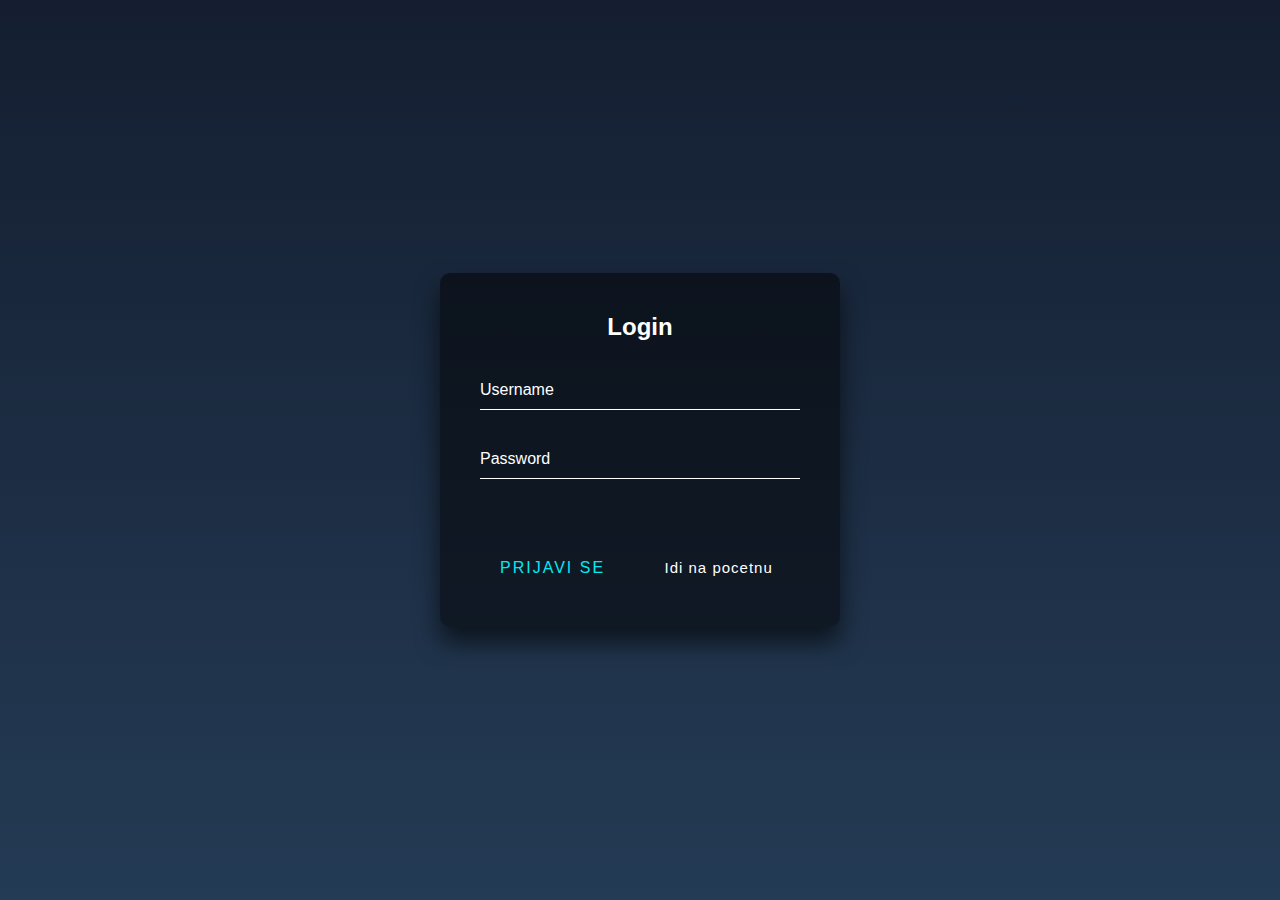
<file: Projekat-WEB/Views/Login.html>
﻿<!DOCTYPE html>
<html>
<head>
    <meta charset="utf-8" />
    <title>Login</title>
    <link href="../CSS/Login.css" rel="stylesheet" />
    <script src="../Scripts/jquery-3.5.1.js"></script>
    <script src="../JavaScript/Login.js"></script>
</head>
<body>

    <div class="login-box">
        <h2>Login</h2>
        <div id="greska" hidden></div>
        <div class="user-box">
            <input type="text" id="username" name="Ime" required>
            <label for="username">Username</label>
        </div>
        <div class="user-box">
            <input type="password" id=sifra name="Prezime" required>
            <label for="sifra">Password</label>
        </div>
        <button id="btn" value="Login">Prijavi se</button>
        <a href="Pocetna.html">Idi na pocetnu</a>
    </div>
</body>
</html>
</file>
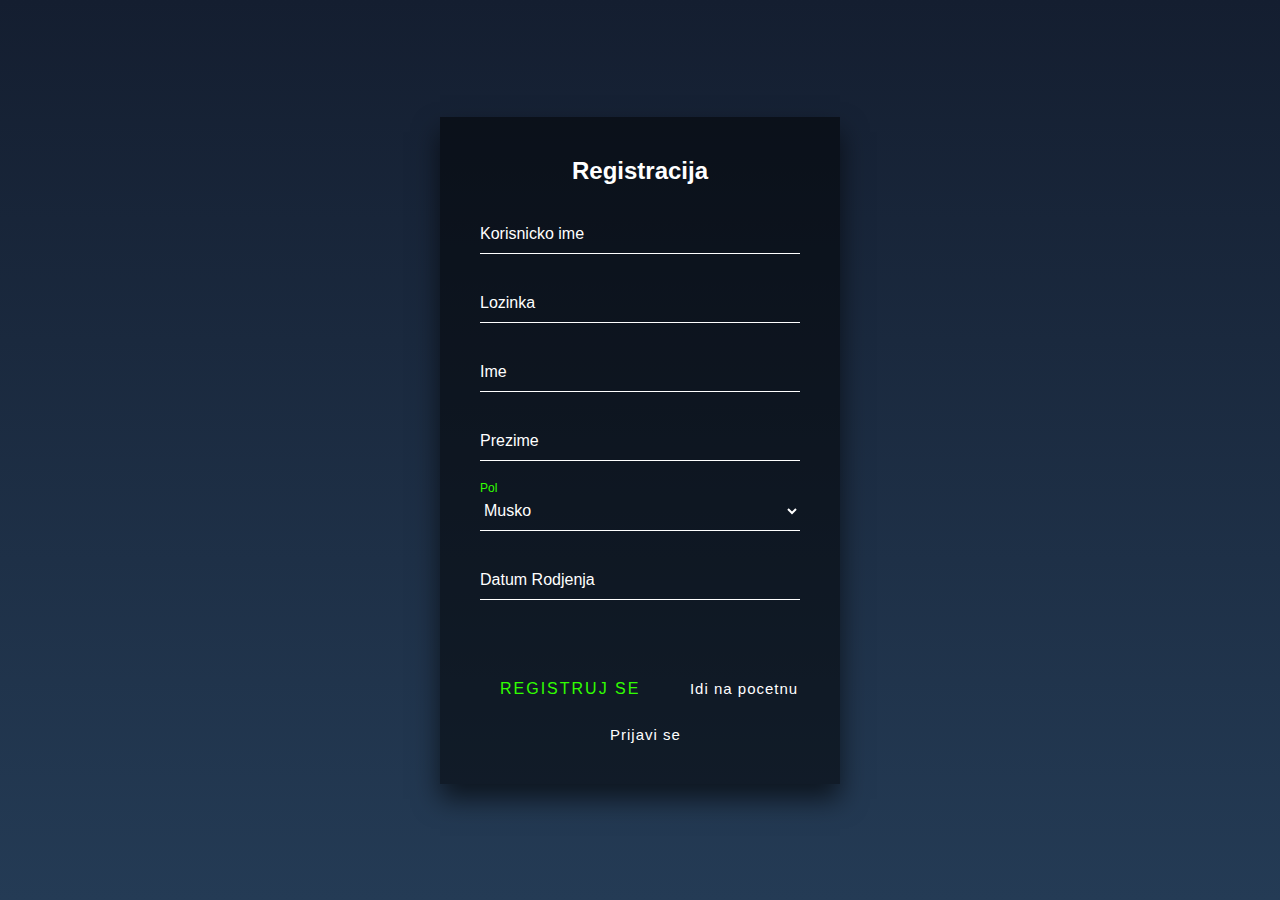
<file: Projekat-WEB/Views/UserRegister.html>
﻿<!DOCTYPE html>
<html>
<head>
    <meta charset="utf-8" />
    <title></title>
    <link href="../CSS/UserRegister.css" rel="stylesheet" />
    <script src="../Scripts/jquery-3.5.1.js"></script>
    <script src="../JavaScript/UserRegister.js"></script>
</head>
<body>
    <div class="register-box">
        <h2>
            Registracija
        </h2>

        <div id="info" hidden></div>



        <div class="user-box">
            <input type="text" id="username" name="Korisnicko_Ime" required />
            <label for="username">Korisnicko ime</label>
        </div>

        <div class="user-box">

            <input type="password" id="sifra" name="Lozinka" required />
            <label for="sifra">Lozinka</label>
        </div>

        <div class="user-box">
            <input type="text" id="ime" name="Ime" required />
            <label for="ime">Ime</label>
        </div>

        <div class="user-box">
            <input type="text" id="prezime" name="Prezime" required />
            <label for="prezime">Prezime</label>
        </div>

        <div class="user-box">
            <select id="pol" name="Pol">
                <option class="pol-izbor" value="Musko">Musko</option>
                <option class="pol-izbor" value="Zensko">Zensko</option>
            </select>
            <label for="pol">Pol</label>
        </div>


        <div class="user-box">
            <input type="text" id="datumRodjenja" name="Datum_Rodjenja" onfocus="(this.type='date')" onblur="if(!this.value)this.type='text'" required />
            <label for="datumRodjenja">Datum Rodjenja</label>
        </div>

        <button id="btn" type="button"> Registruj se</button>

        <a class="link" id="link-pocetna" href="Pocetna.html">Idi na pocetnu</a>
        <br /><br />
        <a class="link" id="link-prijava" href="Login.html">Prijavi se</a>

    </div>


</body>
</html>
</file>
<file: Projekat-WEB/CSS/Login.css>
﻿

body {
    margin: 0;
    background: linear-gradient(#141e30,#243b55);
    min-height: 100vh;
    display: flex;
    align-items: center;
    justify-content: center;
    font-family: sans-serif;
}

.login-box {
    width: 400px;
    padding: 40px;
    background-color: rgba(0,0,0,.5);
    box-sizing: border-box;
    box-shadow: 0 15px 25px rgba(0,0,0,.6);
    border-radius: 10px;
}

    .login-box h2 {
        margin: 0 0 30px;
        padding: 0;
        color: #ffffff;
        text-align: center;
    }

    .login-box .user-box {
        position: relative;
    }

        .login-box .user-box input {
            width: 100%;
            padding: 10px 0;
            font-size: 16px;
            color: #ffffff;
            margin-bottom: 30px;
            border: none;
            outline: none;
            border-bottom: 1px solid #fff;
            background-color: transparent;
        }

        .login-box .user-box label {
            position: absolute;
            top: 0;
            left: 0;
            padding: 10px 0;
            font-size: 16px;
            color: #fff;
            transition: 1s;
            cursor: pointer;
        }

input:-webkit-autofill {
    -webkit-transition-delay: 99999s;
    -webkit-text-fill-color: #fff;
}

.login-box .user-box input:focus ~ label,
.login-box .user-box input:valid ~ label {
    top: -20px;
    left: 0;
    color: #03e9f4;
    font-size: 12px;
}

.login-box button {
    position: relative;
    display: inline-block;
    padding: 10px 20px;
    color: #03e9f4;
    font-size: 16px;
    text-decoration: none;
    text-transform: uppercase;
    overflow: hidden;
    margin-top: 40px;
    letter-spacing: 2px;
    background-color: transparent;
    border: none;
}

    .login-box button:hover {
        background-color: #03e9f4;
        color: #fff;
        border-radius: 5px;
        box-shadow: 0 0 5px #03e9f4, 0 0 25px #03e9f4, 0 0 50px #03e9f4, 0 0 100px #03e9f4
    }

.login-box a {
    color: #fff;
    margin-left: 35px;
    font-size: 15px;
    text-decoration: none;
    letter-spacing: 1px;
}

    .login-box a:hover {
        color: #03e9f4;
    }
</file>
<file: Projekat-WEB/CSS/UserRegister.css>
﻿

body {
    margin: 0;
    background: linear-gradient(#141e30,#243b55);
    /*background: linear-gradient(0deg,#243b55 50%,#2196f3);*/
    min-height: 100vh;
    display: flex;
    align-items: center;
    justify-content: center;
    font-family: sans-serif;
}

.register-box {
    width: 400px;
    padding: 40px;
    background-color: rgba(0,0,0,.5);
    box-sizing: border-box;
    box-shadow: 0 15px 25px rgba(0,0,0,.6);
}

    .register-box h2 {
        margin: 0 0 30px;
        padding: 0;
        color: #fff;
        text-align: center;
    }

    .register-box .user-box {
        position: relative;
    }

        .register-box .user-box input, select {
            width: 100%;
            padding: 10px 0;
            font-size: 16px;
            color: #fff;
            margin-bottom: 30px;
            border: none;
            outline: none;
            border-bottom: 1px solid #fff;
            background-color: transparent;
        }

        /*.register-box .user-box select{
            width:100%;
            padding: 10px 0;
            font-size: 16px;
            color: #ffffff;
            margin-bottom:30px;
            border: none;
            outline:none;
            border-bottom: 1px solid #fff;
            background-color: transparent;
        }*/

        .register-box .user-box label {
            position: absolute;
            top: 0;
            left: 0;
            padding: 10px 0;
            font-size: 16px;
            color: #fff;
            transition: 1s;
            cursor: pointer;
        }

input:-webkit-autofill {
    -webkit-transition-delay: 99999s;
    -webkit-text-fill-color: #fff;
}

.register-box .user-box input:focus ~ label,
.register-box .user-box input:valid ~ label,
.register-box .user-box select:valid ~ label {
    top: -20px;
    left: 0;
    color: #31ff00;
    font-size: 12px;
}

.pol-izbor {
    background-color: #243b55;
    color: #fff;
}

.register-box #btn {
    position: relative;
    display: inline-block;
    padding: 10px 20px;
    color: #31ff00;
    font-size: 16px;
    text-decoration: none;
    text-transform: uppercase;
    overflow: hidden;
    margin-top: 40px;
    letter-spacing: 2px;
    background-color: transparent;
    border: none;
}

#btn:hover {
    background-color: #31ff00;
    color: #fff;
    border-radius: 5px;
    box-shadow: 0 0 5px #31ff00, 0 0 25px #31ff00, 0 0 50px #31ff00, 0 0 100px #31ff00
}

.register-box .link {
    color: #fff;
    font-size: 15px;
    text-decoration: none;
    letter-spacing: 1px;
}

    .register-box .link:hover {
        color: #31ff00
    }

#link-pocetna {
    margin-left: 25px;
}

#link-prijava {
    margin-left: 130px;
}

input[type="date"]::-webkit-calendar-picker-indicator{

    background-color:#fff;
}
</file>
